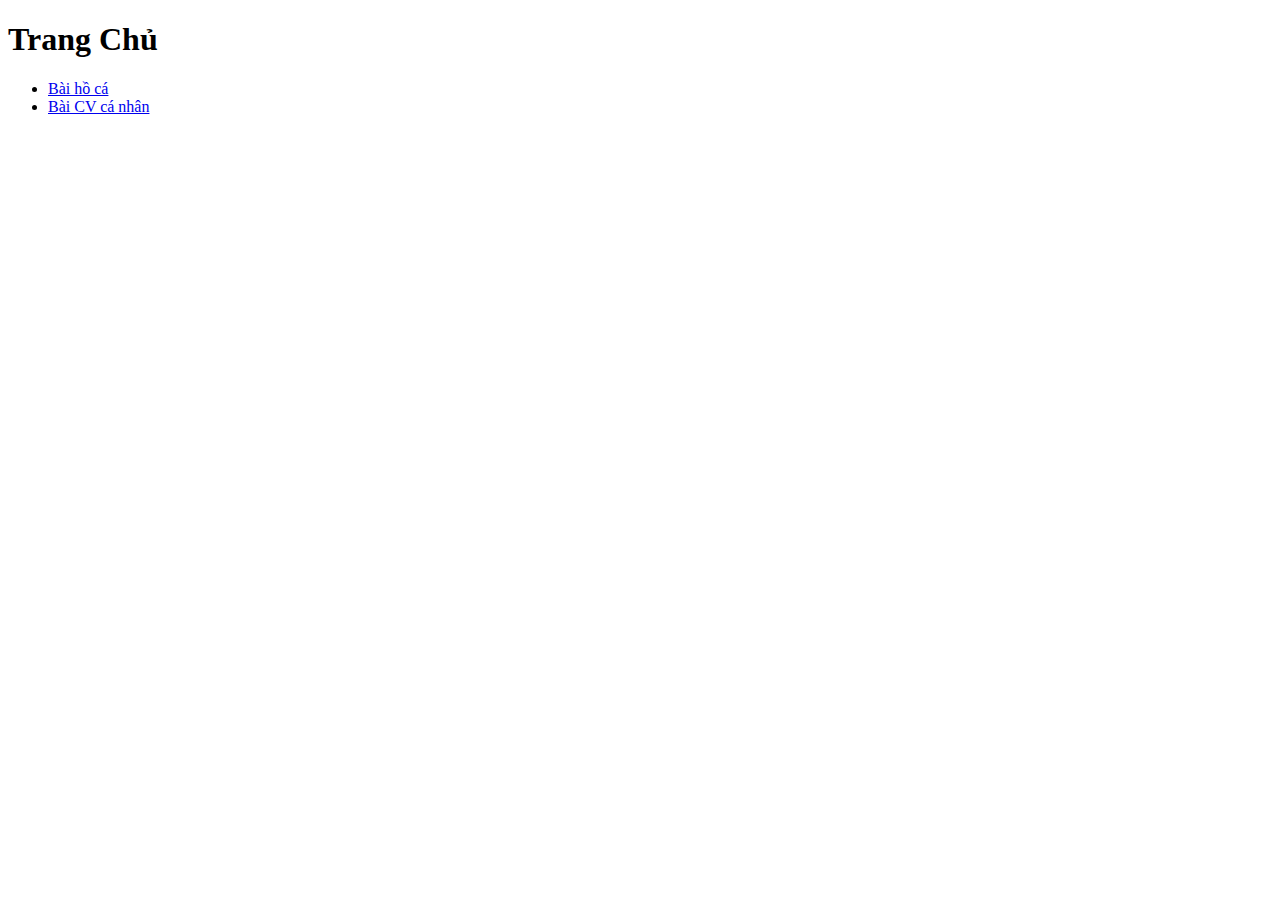
<file: index.html>
<!DOCTYPE html>
<html lang="vi">
<head>
    <meta charset="UTF-8">
    <meta name="viewport" content="width=device-width, initial-scale=1.0">
    <title>Trang Chủ</title>
</head>
<body>
    <h1>Trang Chủ</h1>
    <ul>
        <li><a href="hồ cá vui nhộn/index.html">Bài hồ cá</a></li>
        <li><a href="cv cá nhân/index1.html">Bài CV cá nhân</a></li>
    </ul>
</body>
</html>
</file>
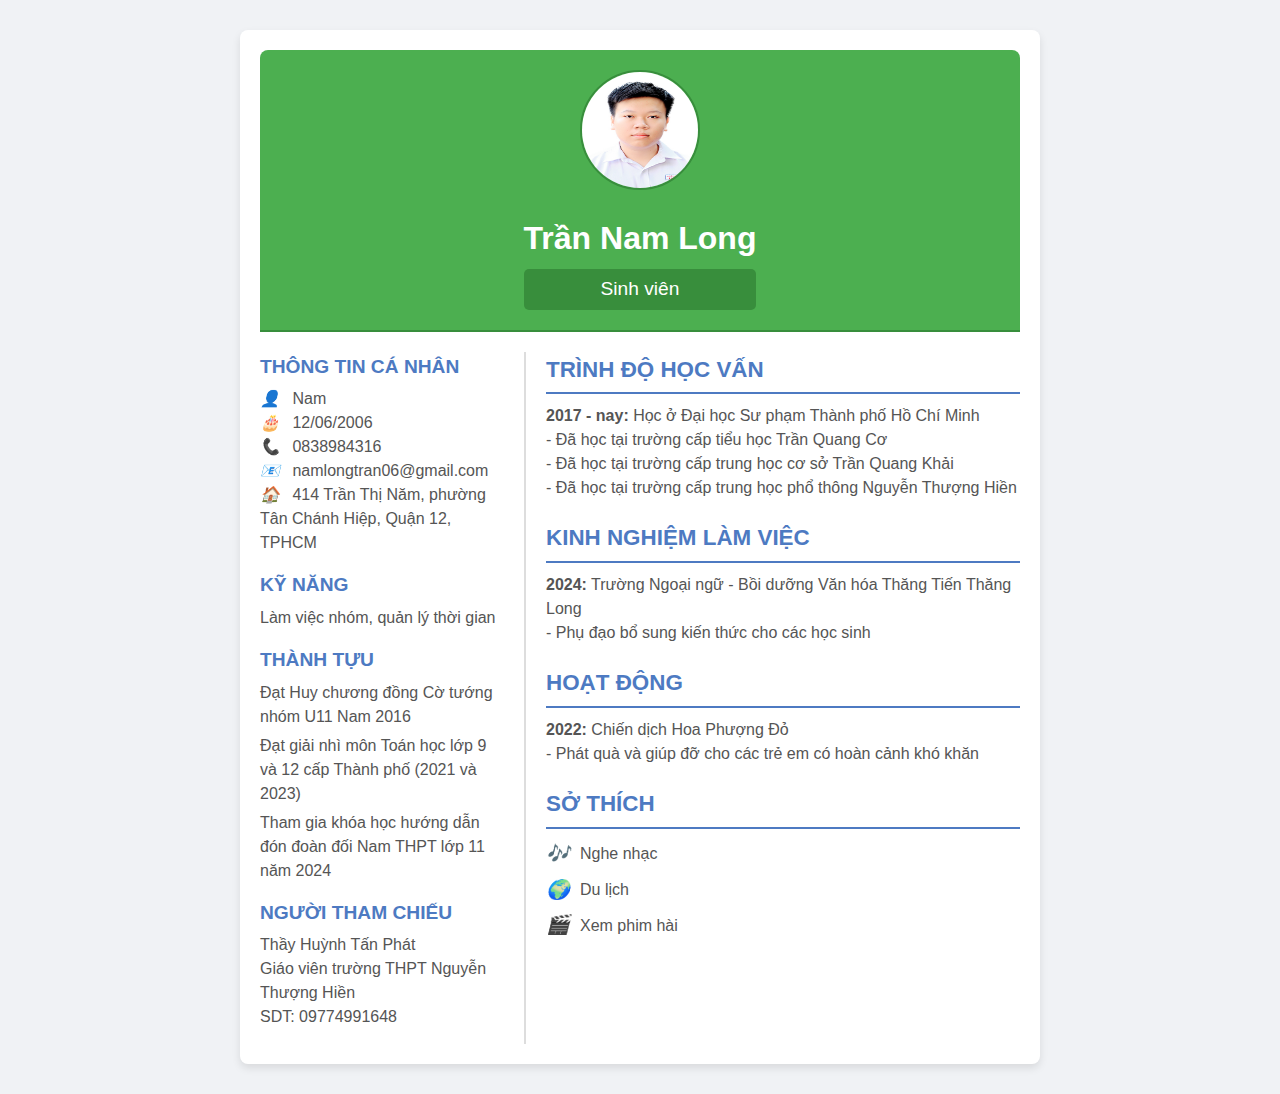
<file: cv cá nhân/index1.html>
<!DOCTYPE html>
<html lang="vi">
<head>
    <meta charset="UTF-8">
    <meta name="viewport" content="width=device-width, initial-scale=1.0">
    <title>CV - Trần Nam Long</title>
    <link rel="stylesheet" href="style1.css">
</head>
<body>
    <div class="container">
        <header class="header">
            <div class="profile-photo">
                <img src="./asset/V52A8813.jpg" alt="Profile Photo">
            </div>
            <div class="header-info">
                <h1>Trần Nam Long</h1>
                <p>Sinh viên</p>
            </div>
        </header>

        <div class="content">
            <aside class="sidebar">
                <section class="personal-info">
                    <h2>Thông tin cá nhân</h2>
                    <p><i class="icon">👤</i> Nam</p>
                    <p><i class="icon">🎂</i> 12/06/2006</p>
                    <p><i class="icon">📞</i> 0838984316</p>
                    <p><i class="icon">📧</i> namlongtran06@gmail.com</p>
                    <p><i class="icon">🏠</i> 414 Trần Thị Năm, phường Tân Chánh Hiệp, Quận 12, TPHCM</p>
                </section>

                <section class="skills">
                    <h2>Kỹ năng</h2>
                    <ul>
                        <li>Làm việc nhóm, quản lý thời gian</li>
                    </ul>
                </section>

                <section class="achievements">
                    <h2>Thành tựu</h2>
                    <ul>
                        <li>Đạt Huy chương đồng Cờ tướng nhóm U11 Nam 2016</li>
                        <li>Đạt giải nhì môn Toán học lớp 9 và 12 cấp Thành phố (2021 và 2023)</li>
                       
                        <li>Tham gia khóa học hướng dẫn đón đoàn đối Nam THPT lớp 11 năm 2024</li>
                    </ul>
                </section>

                <section class="reference">
                    <h2>Người tham chiếu</h2>
                    <p>Thầy Huỳnh Tấn Phát</p>
                    <p>Giáo viên trường THPT Nguyễn Thượng Hiền</p>
                    <p>SDT: 09774991648</p>
                </section>
            </aside>

            <main class="main-content">
                <section class="education">
                    <h2>Trình độ học vấn</h2>
                    <p><strong>2017 - nay:</strong> Học ở Đại học Sư phạm Thành phố Hồ Chí Minh</p>
                    <p>- Đã học tại trường cấp tiểu học Trần Quang Cơ</p>
                    <p>- Đã học tại trường cấp trung học cơ sở Trần Quang Khải</p>
                    <p>- Đã học tại trường cấp trung học phổ thông Nguyễn Thượng Hiền</p>
                </section>

                <section class="experience">
                    <h2>Kinh nghiệm làm việc</h2>
                    <p><strong>2024:</strong> Trường Ngoại ngữ - Bồi dưỡng Văn hóa Thăng Tiến Thăng Long</p>
                    <p>- Phụ đạo bổ sung kiến thức cho các học sinh </p>
                </section>

                <section class="activities">
                    <h2>Hoạt động</h2>
                    <p><strong>2022:</strong> Chiến dịch Hoa Phượng Đỏ</p>
                    <p>- Phát quà và giúp đỡ cho các trẻ em có hoàn cảnh khó khăn</p>
                </section>

               
                <section class="hobbies">
                    <h2>Sở thích</h2>
                    <ul>
                        <li><i class="icon">🎶</i> Nghe nhạc</li>
                        <li><i class="icon">🌍</i> Du lịch</li>
                        <li><i class="icon">🎬</i> Xem phim hài</li>
                    </ul>
                </section>
            </main>
        </div>
    </div>
</body>
</html>
</file>
<file: cv cá nhân/style1.css>
* {
    margin: 0;
    padding: 0;
    box-sizing: border-box;
}

body {
    font-family: 'Arial', sans-serif;
    background-color: #f0f2f5;
    color: #333;
    line-height: 1.6;
}

.container {
    width: 800px;
    margin: 30px auto;
    background: #fff;
    padding: 20px;
    box-shadow: 0 4px 8px rgba(0, 0, 0, 0.1);
    border-radius: 8px;
}

.header {
    display: flex;
    flex-direction: column; 
    align-items: center;
    justify-content: center;
    margin-bottom: 20px;
    padding: 20px;
    background-color: #4CAF50; 
    border-bottom: 2px solid #388E3C;
    border-radius: 8px 8px 0 0;
    text-align: center; 
}

.profile-photo img {
    width: 120px;
    height: 120px;
    border-radius: 50%;
    border: 2px solid #388E3C;
    margin-bottom: 15px; 
}

.header-info h1 {
    font-size: 2em;
    color: #fff;
    margin: 0; 
}

.header-info p {
    background-color: #388E3C; 
    color: #fff;
    padding: 5px 10px;
    border-radius: 5px;
    font-size: 1.2em;
    margin-top: 5px; 
}


.content {
    display: flex;
}

.sidebar {
    width: 35%;
    padding-right: 20px;
    border-right: 2px solid #ddd;
}

.sidebar section {
    margin-bottom: 15px;
}

.sidebar h2 {
    font-size: 1.2em;
    color: #4d7ac2;
    margin-bottom: 5px;
    text-transform: uppercase;
}

.sidebar p, .sidebar ul, .sidebar li {
    color: #555;
    line-height: 1.5;
}

.icon {
    margin-right: 8px;
    color: #4d7ac2;
}

.main-content {
    width: 65%;
    padding-left: 20px;
}

.main-content section {
    margin-bottom: 20px;
}

.main-content h2 {
    font-size: 1.4em;
    color: #4d7ac2;
    border-bottom: 2px solid #4d7ac2;
    padding-bottom: 5px;
    margin-bottom: 10px;
    text-transform: uppercase;
}

.main-content p {
    color: #555;
    line-height: 1.5;
}

ul {
    list-style-type: none;
    padding-left: 0;
}

ul li {
    display: flex;
    align-items: center;
    margin-bottom: 5px;
    font-size: 1em;
    color: #555;
}

.hobbies ul li .icon {
    color: #4d7ac2;
    font-size: 1.2em;
    margin-right: 10px;
}

@media screen and (max-width: 768px) {
    .container {
        width: 90%;
    }

    .content {
        flex-direction: column;
    }

    .sidebar, .main-content {
        width: 100%;
        padding: 0;
        border: none;
    }

    .main-content {
        padding-top: 20px;
    }
}
</file>
